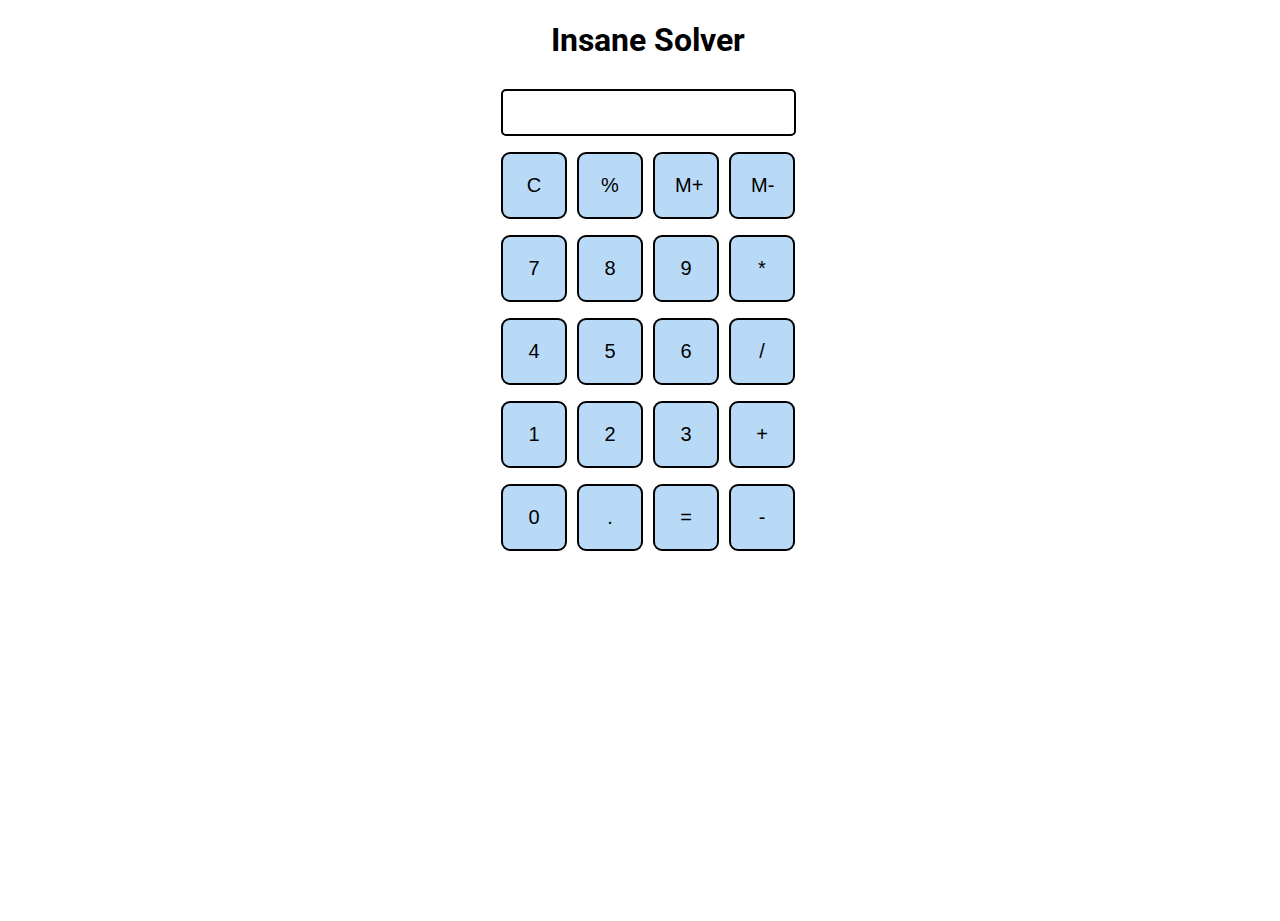
<file: Calculator/index.html>
<!DOCTYPE html>
<html>

<head>
  <meta charset="utf-8">
  <meta name="viewport" content="width=device-width">
  <title>Insane Solver - A calculator made my me</title>
  <link href="style.css" rel="stylesheet" type="text/css" />
  <link href="utils.css" rel="stylesheet" type="text/css" />
</head>

<body>
  <h1 class="text-center">Insane Solver</h1>
  <div class="container flex flex-col items-center mx-auto m-w-20">
    <div class="row">
      <input class="input" type="text"/>
    </div>
    <div class="row">
      <button class="button">C</button>
      <button class="button">%</button>
      <button class="button">M+</button>
      <button class="button">M-</button>
    </div>
    <div class="row">
      <button class="button">7</button>
      <button class="button">8</button>
      <button class="button">9</button>
      <button class="button">*</button>
    </div>
    <div class="row">
      <button class="button">4</button>
      <button class="button">5</button>
      <button class="button">6</button>
      <button class="button">/</button>
    </div>
    <div class="row">
      <button class="button">1</button>
      <button class="button">2</button>
      <button class="button">3</button>
      <button class="button">+</button>
    </div>
    <div class="row">
      <button class="button">0</button>
      <button class="button">.</button>
      <button class="button">=</button>
      <button class="button">-</button>
    </div>
  </div>
  <script src="script.js"></script>
</body>

</html>
</file>
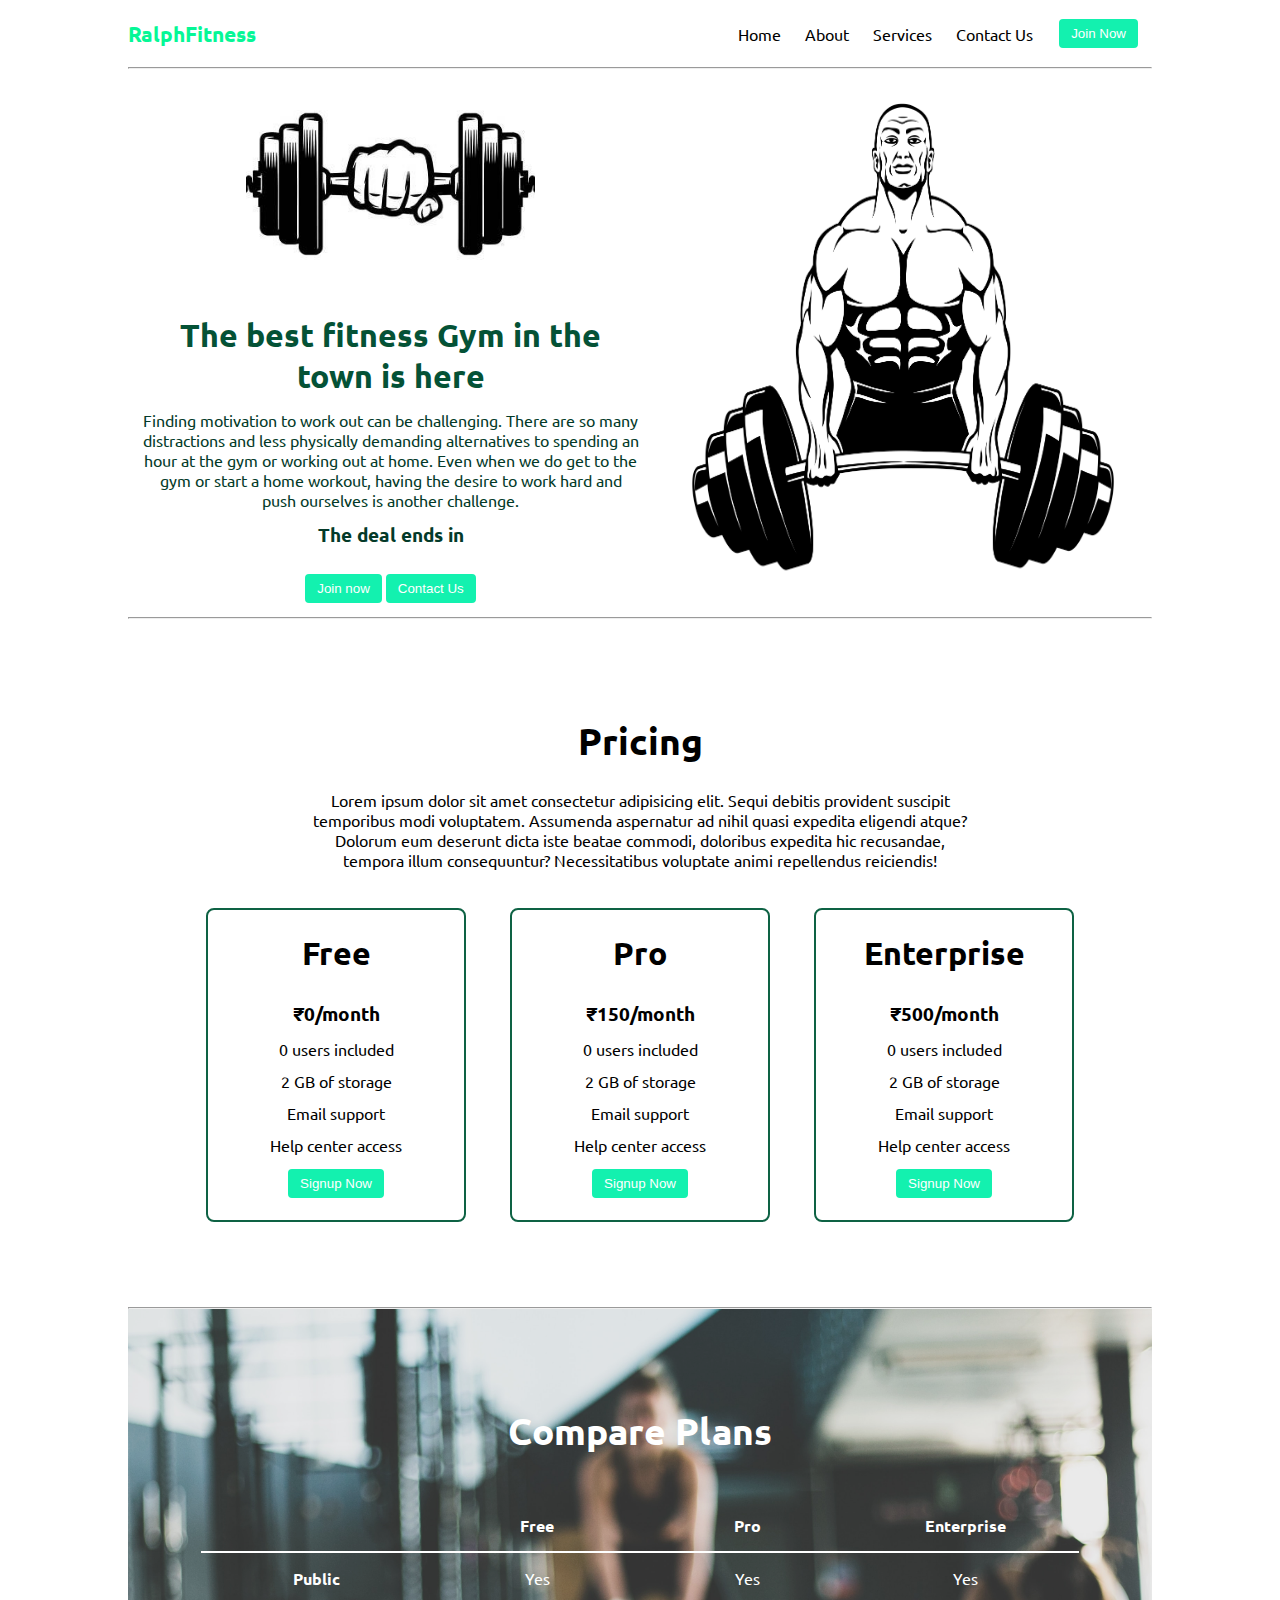
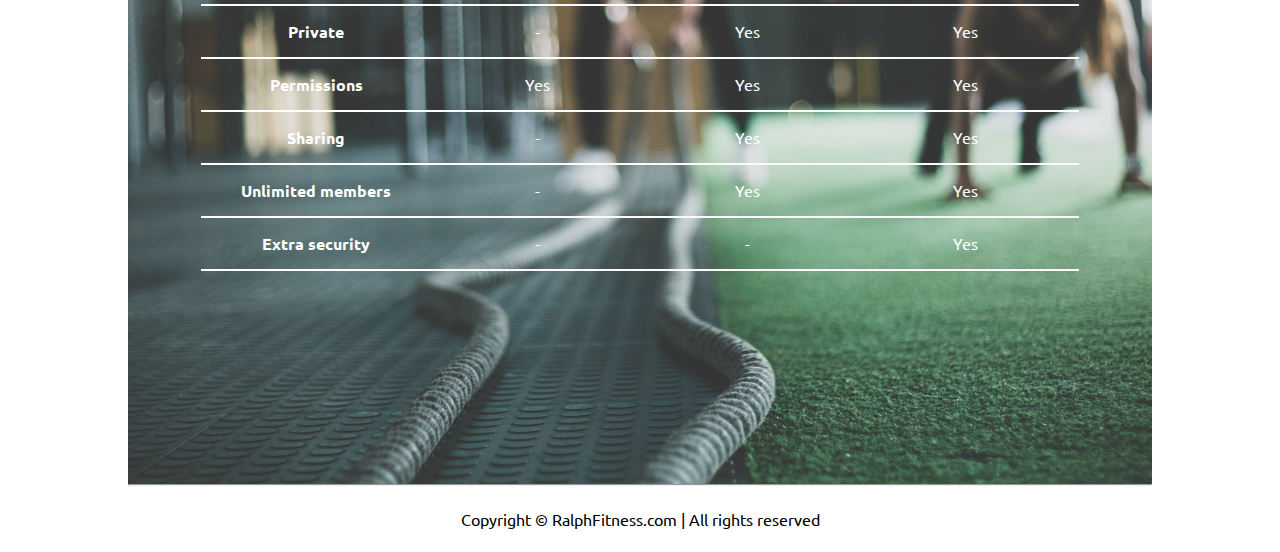
<file: Landing Page/index.html>
<!DOCTYPE html>
<html lang="en">

<head>
    <meta charset="UTF-8">
    <meta http-equiv="X-UA-Compatible" content="IE=edge">
    <meta name="viewport" content="width=device-width, initial-scale=1.0">
    <title>RalphFitness - The best fitness gym in the town</title>
    <link rel="stylesheet" href="style.css">
    <script src="timer.js"></script>
    <link rel="stylesheet" href="utils.css">
</head>

<body class='overflow-x-hidden'>
    <div class="container mx-auto">
        <header>
            <nav class="flex justify-between">
                <div class="logo font-bold flex items-center text-blue">RalphFitness</div>
                <ul class="navbar flex items-center">
                    <li>Home</li>
                    <li>About</li>
                    <li>Services</li>
                    <li>Contact Us</li>
                    <li><button class="btn">Join Now</button></li>
                </ul>
            </nav>
            <hr>
        </header>
        <main class="min-h-screen">
            <section class="section1">
                <div class="flex">
                    <div class="topleft flex flex-col justify-center px-2">
                        <div class=" text-center">
                            <img class="dumbellimg" src="dumbell.png" alt="">
                        </div>
                        <h1 class="my-1 text-center">The best fitness Gym in the town is here</h1>
                        <p class=" text-center">Finding motivation to work out can be challenging. There are so many distractions and less physically demanding alternatives to spending an hour at the gym or working out at home. Even when we do get to the gym or start a home workout, having the desire to work hard and push ourselves is another challenge.</p>
                            <!-- Display the countdown timer in an element -->
                            <p class="deal text-center">The deal ends in <span id="demo"></span></p>
                            <div class="buttons">
                                <button class="btn">Join now</button>
                                <button class="btn">Contact Us</button>
                            </div>
                    </div>
                    <div class="topright flex justify-center">
                        <img class="gymimg" src="43350.jpg" alt="">
                    </div>
                </div>
            </section>
            <hr>
            <section class="section2">
                <h1 class="text-center my-2">Pricing</h1>
                <p class="my-2">Lorem ipsum dolor sit amet consectetur adipisicing elit. Sequi debitis provident
                    suscipit temporibus modi voluptatem. Assumenda aspernatur ad nihil quasi expedita eligendi atque?
                    Dolorum eum deserunt dicta iste beatae commodi, doloribus expedita hic recusandae, tempora illum
                    consequuntur? Necessitatibus voluptate animi repellendus reiciendis!</p>
                <div class="boxes flex justify-center">
                    <div class="box">
                        <h2>Free</h2>
                        <ul>
                            <li class="highlighted">₹0/month</li>
                            <li>0 users included</li>
                            <li>2 GB of storage</li>
                            <li>Email support</li>
                            <li>Help center access</li>
                            <li><button class="btn">Signup Now</button></li>
                        </ul>
                    </div>
                    <div class="box">
                        <h2>Pro</h2>
                        <ul>
                            <li class="highlighted">₹150/month</li>
                            <li>0 users included</li>
                            <li>2 GB of storage</li>
                            <li>Email support</li>
                            <li>Help center access</li>
                            <li><button class="btn">Signup Now</button></li>
                        </ul>
                    </div>
                    <div class="box">
                        <h2>Enterprise</h2>
                        <ul>
                            <li class="highlighted">₹500/month</li>
                            <li>0 users included</li>
                            <li>2 GB of storage</li>
                            <li>Email support</li>
                            <li>Help center access</li>
                            <li><button class="btn">Signup Now</button></li>
                        </ul>
                    </div>

                </div>
            </section>
            <hr>
            <section class="section3">
                <h1 class="text-center my-2">Compare Plans</h1>
                <div class="container plantable">
                    <table class="table text-center">
                      <thead>
                        <tr>
                          <th></th><th>Free</th>
                          <th>Pro</th>
                          <th>Enterprise</th>
                        </tr>
                      </thead>
                      <tbody>
                        <tr>
                          <th scope="row" class="text-start">Public</th>
                          <td>Yes</svg></td>
                          <td>Yes</svg></td>
                          <td>Yes</svg></td>
                        </tr>
                        <tr>
                          <th scope="row" class="text-start">Private</th>
                          <td>-</td>
                          <td>Yes</svg></td>
                          <td>Yes</svg></td>
                        </tr>
                      </tbody>
              
                      <tbody>
                        <tr>
                          <th scope="row" class="text-start">Permissions</th>
                          <td>Yes</svg></td>
                          <td>Yes</svg></td>
                          <td>Yes</svg></td>
                        </tr>
                        <tr>
                          <th scope="row" class="text-start">Sharing</th>
                          <td>-</td>
                          <td>Yes</svg></td>
                          <td>Yes</svg></td>
                        </tr>
                        <tr>
                          <th scope="row" class="text-start">Unlimited members</th>
                          <td>-</td>
                          <td>Yes</svg></td>
                          <td>Yes</svg></td>
                        </tr>
                        <tr>
                          <th scope="row" class="text-start">Extra security</th>
                          <td>-</td>
                          <td>-</td>
                          <td>Yes</svg></td>
                        </tr>
                      </tbody>
                    </table>
            </section>
            <hr>
        </main>
        <footer>
            Copyright &copy; RalphFitness.com | All rights reserved
        </footer>

    </div>
</body>

</html>
</file>
<file: Calculator/style.css>
@import url('https://fonts.googleapis.com/css2?family=Roboto:wght@300&family=Ubuntu:wght@300&display=swap');

html,
body {
    height: 100%;
    width: 100%;
    font-family: 'Roboto', sans-serif;
}

.button {
    font-size: 20px;
    width: 66px;
    padding: 20px;
    margin: 0 3px;
    border: 2px solid black;
    border-radius: 9px;
    cursor: pointer;
    background-color: rgb(185, 218, 246);
}

.row {
    margin: 8px 0;
}

.row input {
    width: 291px;
    font-size: 20px;
    font-style: bold;
    margin: 0;
    padding: 10px 0px;
    border: 2px solid black;
    border-radius: 5px;
}
</file>
<file: Calculator/utils.css>
.text-center{
    text-align: center;
  }
  
  .bg-red{
    background: red;
  }
  
  .mx-auto{
    margin: auto;
  }
  
  .flex{
    display:flex;
  } 
  .flex-col{
    flex-direction: column;
  }
  
  .items-center{
    align-items: center;
  }
</file>
<file: Landing Page/style.css>
@import url('https://fonts.googleapis.com/css2?family=Ubuntu:wght@300&display=swap');

*{
    margin: 0;
    padding: 0;
}

.container{
    max-width: 80vw;
    font-family: 'Ubuntu', sans-serif;
}

.navbar{
    display: flex;
    height: 67px;
}
.navbar li{
    list-style: none;
    margin: 0 12px;
}

.topleft{
    width: 50%;
}

.topright{ 
    width: 50%;
}

.section1{
   max-height: 100vh; 
   color: #033a29;
}

.section1 h1{
    color: #045236;
    font-size: 2rem;
}

.logo{
    font-size: 1.3rem;
}

.dumbellimg{
    width: 289px;
}

.topright .gymimg{
    width: 466px;
}

.section2{
    padding: 73px;
}

.section2 h1{
    font-size: 2.3rem;
}

.section2 p{
    padding: 0 8vw;
    text-align: center;
}

.box{
    padding: 8px 0;
    margin: 12px 22px;
    min-width: 20vw;
    border: 2px solid rgb(14, 98, 68);
    border-radius: 8px;
    text-align: center;
}

.box h2{
    font-size: 2rem;
    padding: 15px 0;
}

.highlighted{
    font-size: 1.2rem;
    font-weight: bolder;
}

.box ul{
    list-style-type: none;
}

.box ul li{
   margin: 12px 2px;
}

.plantable{
    display: flex;
    justify-content: center;
    align-items: center;
}
.section3{
    background: url(./meghan-holmes-buWcS7G1_28-unsplash.jpg) no-repeat center center/cover;
    color: rgb(255, 255, 255);
    opacity: 0.9;
}
.section3 table{
    width: 100%;
    margin-bottom: 140px;
    margin-top: 20px;
    border-collapse: collapse;
}

.section3 table th{ 
    width: 23vw; 
    border-bottom: 2px solid rgb(255, 255, 255);
    padding: 15px 0;
} 

.section3 table td{   
    border-bottom: 2px solid rgb(250, 250, 250); 
} 
 

.section3 h1{
    font-size: 2.3rem;
}

.section3{
    padding: 73px;
}

footer{
    padding: 23px;
    text-align: center;
}
.buttons{
    display: flex;
    justify-content: center;
    align-items: center;
    margin: 12px;
}

.deal{
    font-size: 1.2rem;
    font-weight: bolder;
    margin: 12px 0;
}
</file>
<file: Landing Page/utils.css>
.min-h-screen{
    min-height: 100vh;
}

.bg-red{
    background-color: rgb(6, 255, 147);
}

.mx-auto{
    margin-left: auto;
    margin-right: auto;
}

.flex{
    display: flex;
}

.items-center{
    align-items: center;
}

.justify-between{
    justify-content: space-between;
}

.justify-center{
    justify-content: center;
}

.flex-col{
    flex-direction: column;
}

.font-bold{
    font-weight: bolder;
}

.my-1{
    margin-top: 13px;
    margin-bottom: 13px;
}

.my-2{
    margin-top: 26px;
    margin-bottom: 26px;
}

.px-2{
    padding-left: 13px;
    padding-right: 13px;
}

.text-blue{
    color: rgb(5, 247, 150);;
}

.btn{
    padding:7px 12px;
    border: 2px solid white;
    border-radius: 6px;
    cursor: pointer;
    color: white;
    background-color: rgb(19, 241, 175);;
}

.overflow-x-hidden{
    overflow-x: hidden;
}

.text-center{
    text-align: center;
}
</file>
